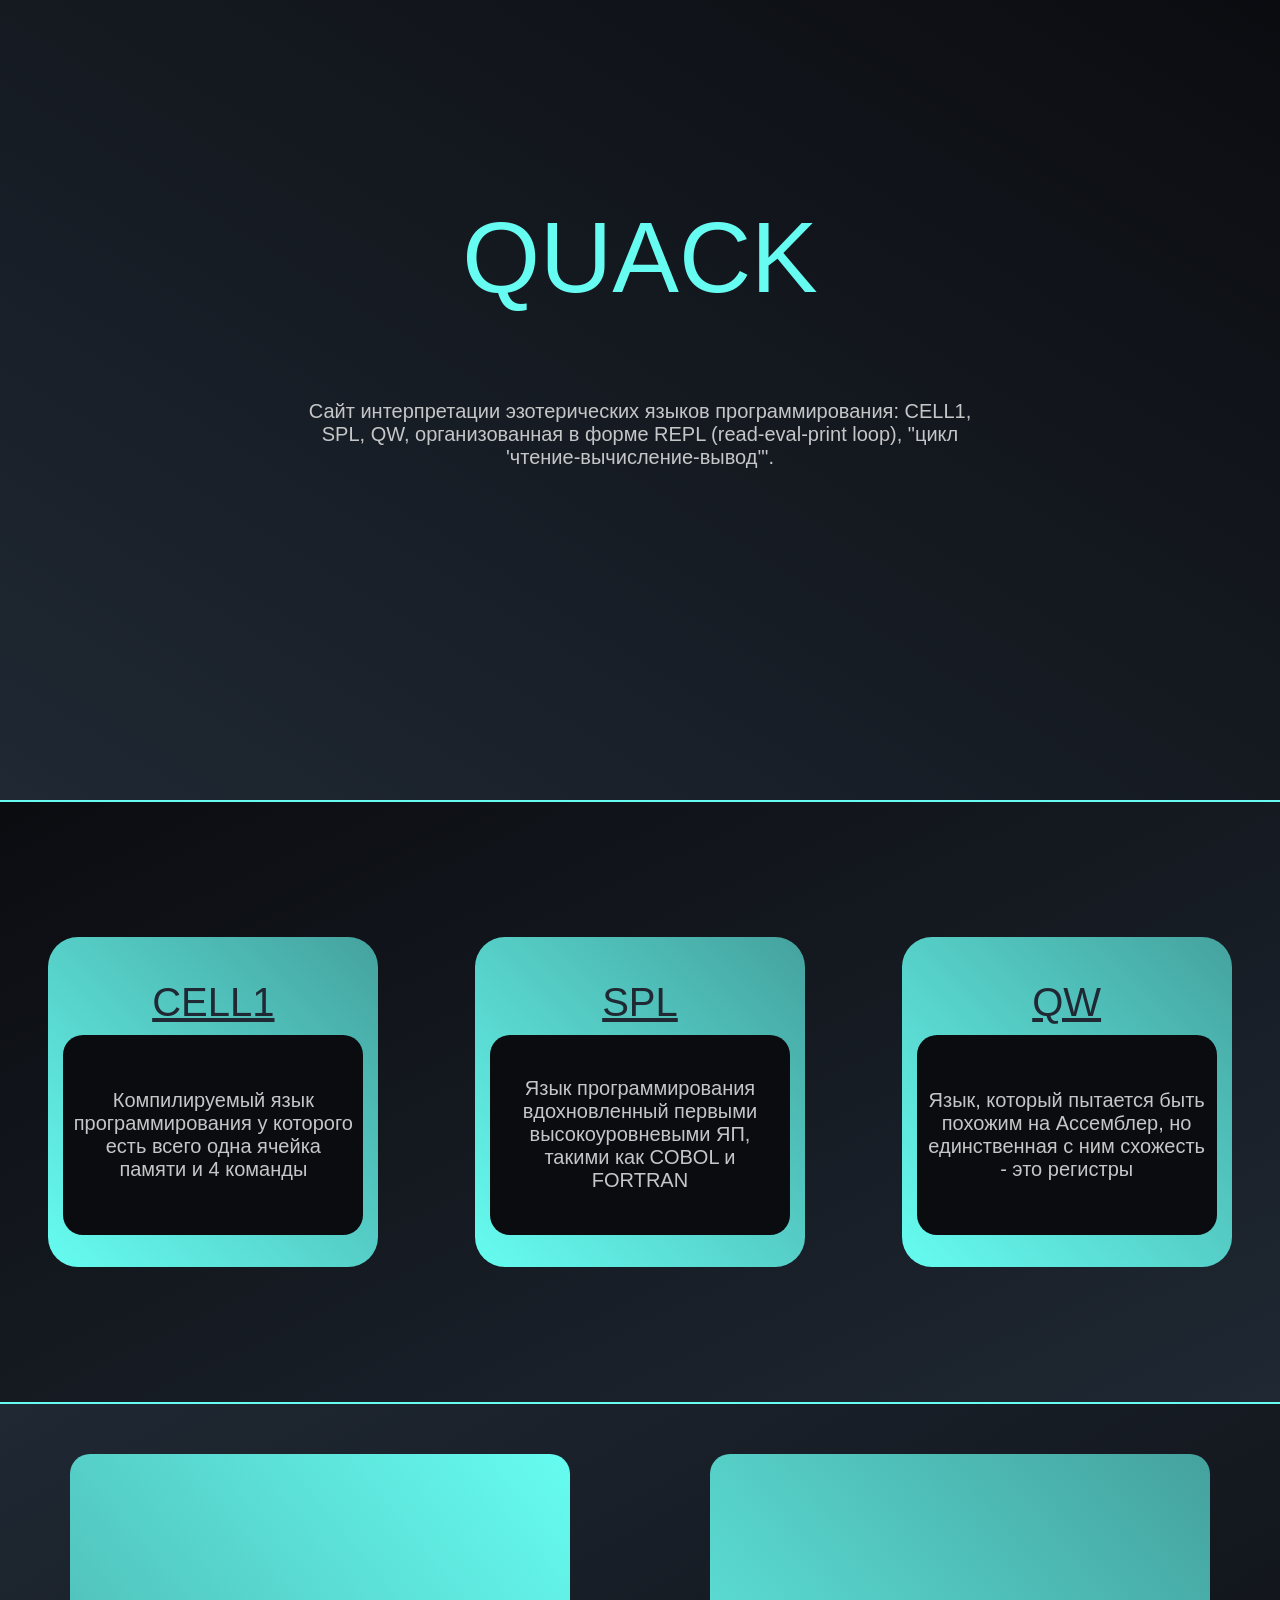
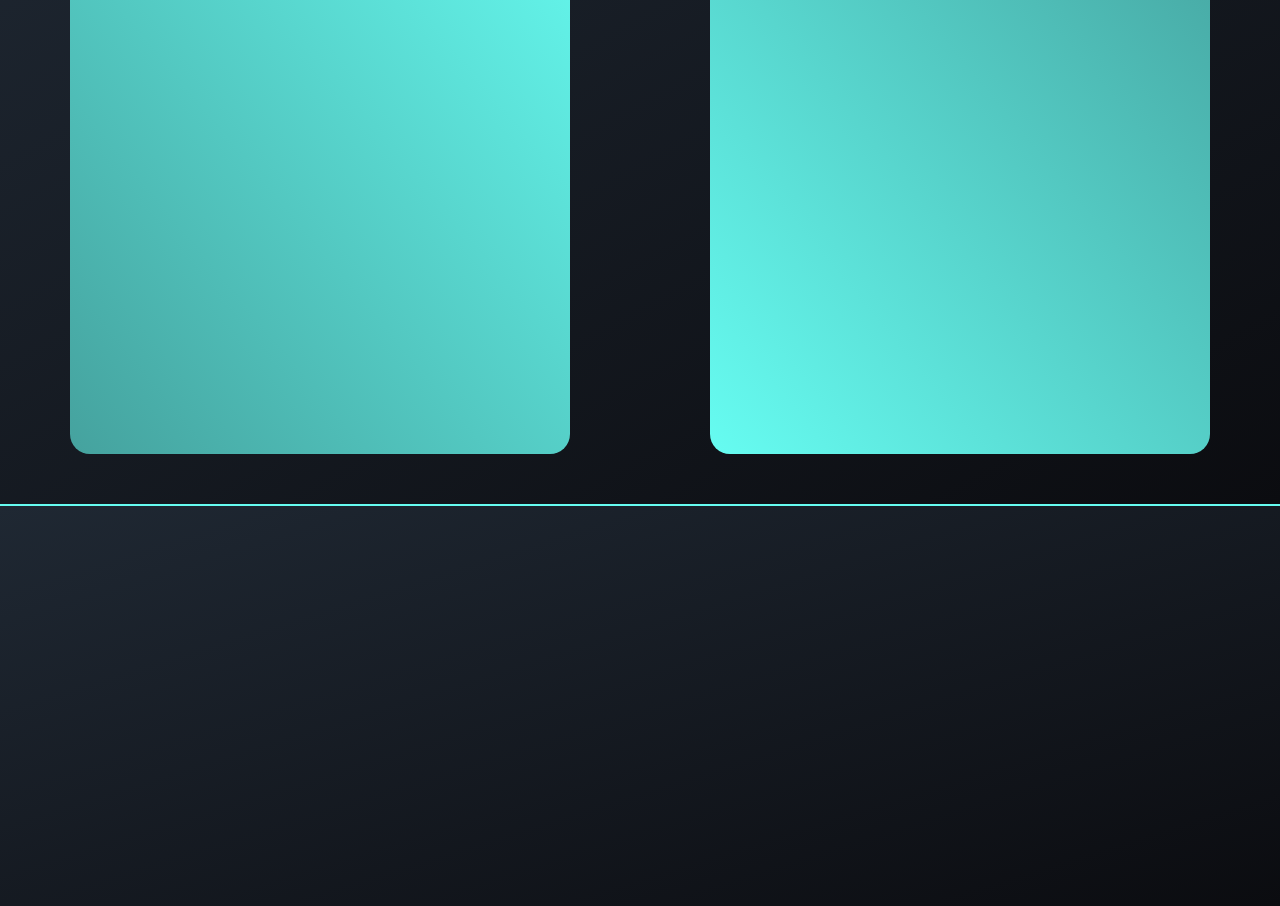
<file: index.html>
<!DOCTYPE html>

<html>
    <head>
        <title>QuackREPL</title>
        <link rel="stylesheet" href="css/body.css">
        <link rel="stylesheet" href="css/head.css">
        <link rel="stylesheet" href="css/content.css">
        <link rel="stylesheet" href="css/form.css">
        <link rel="stylesheet" href="css/footer.css">
    </head>
    <body>
        <header id="header">
            <div id="title">
                <p>QUACK</p>
            </div>
            <div id="description">
                <p>
                    Сайт интерпретации эзотерических языков программирования: CELL1, SPL, QW, 
                    организованная в форме REPL (read-eval-print loop), 
                    "цикл 'чтение-вычисление-вывод'".
                </p>
            </div>
        </header>
        <div id="languages">
            <div id="language">
                <a id="language-name" href="pages/CELL1.html">CELL1</a>
                <div id="language-desc-field">
                    <p id="lang-description">
                        Компилируемый язык программирования у которого есть всего одна ячейка памяти и 4 команды
                    </p>
                </div>
            </div>
            <div id="language">
                <a id="language-name" href="pages/SPL.html">SPL</a>
                <div id="language-desc-field">
                    <p id="lang-description">
                        Язык программирования вдохновленный первыми высокоуровневыми ЯП, 
                        такими как COBOL и FORTRAN
                    </p>
                </div>
            </div>
            <div id="language">
                <a id="language-name" href="pages/QW.html">QW</a>
                <div id="language-desc-field">
                    <p id="lang-description">
                        Язык, который пытается быть похожим на Ассемблер, но единственная с ним схожесть - 
                        это регистры
                    </p>
                </div>
            </div>
        </div>
        <div id="form-field">
            <div id="input-form">

            </div>
            <div id="output-form">

            </div>
        </div>
        <footer id="footer">

        </footer>
    </body>
</html>
</file>
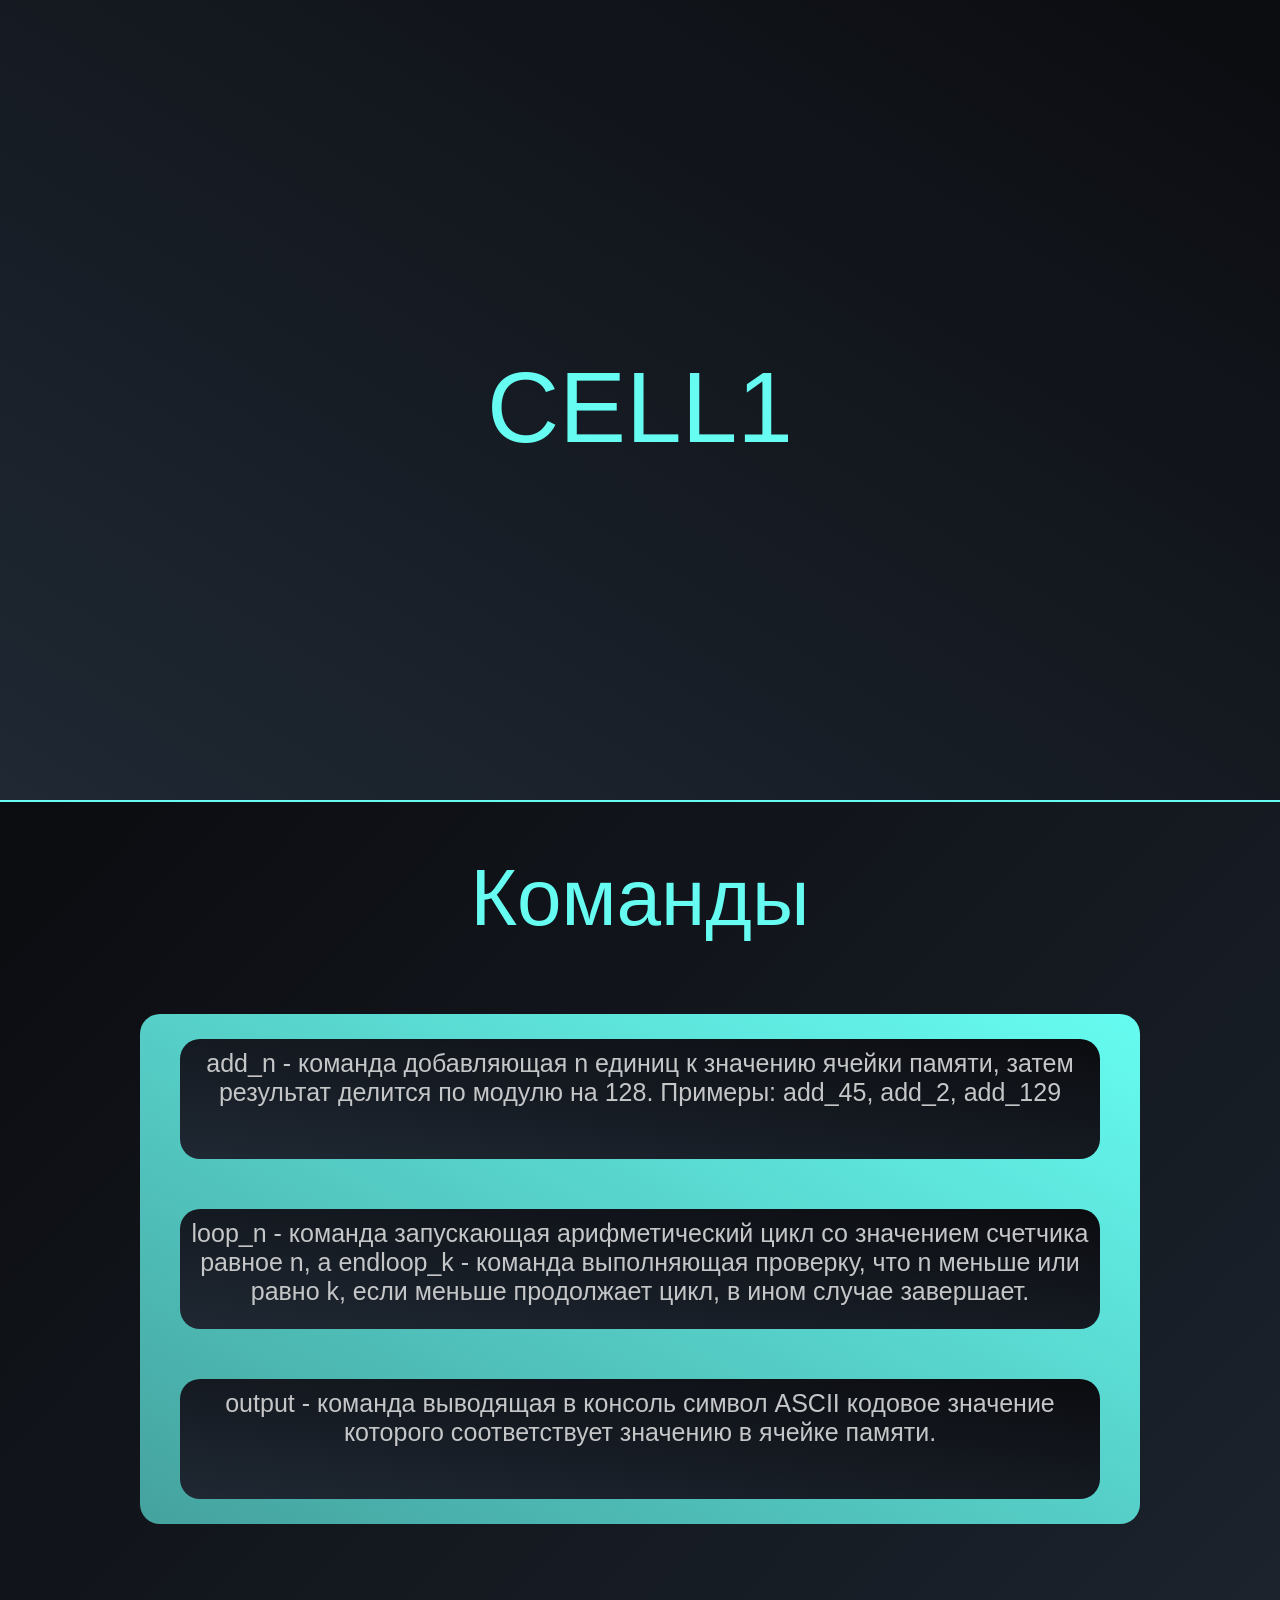
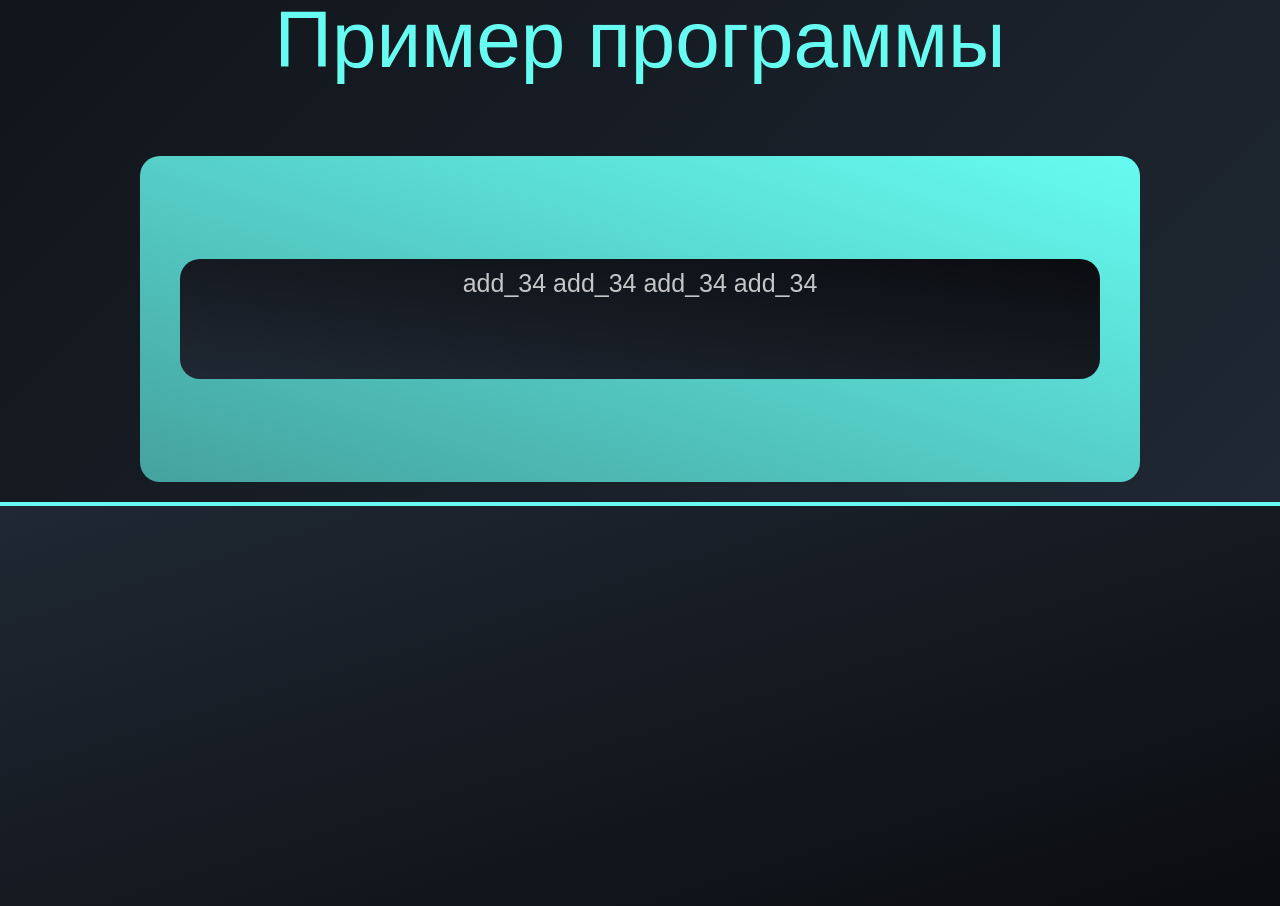
<file: pages/CELL1.html>
<!DOCTYPE html>

<html>
    <head>
        <title>QuackCELL1</title>
        <link rel="stylesheet" href="../css/body.css">
        <link rel="stylesheet" href="../css/head.css">
        <link rel="stylesheet" href="../css/content.css">
        <link rel="stylesheet" href="../css/footer.css">
        <link rel="stylesheet" href="../css/form.css">
        <link rel="stylesheet" href="../css/description.css">
    </head>
    <body>
        <header id="header">
            <div id="title">
                <p>CELL1</p>
            </div>
        </header>
        <div id="description-field">
            <p id="titles">Команды</p>
            <div id="commands-desc-field">
                <p>
                    add_n - команда добавляющая n единиц к значению ячейки памяти,
                    затем результат делится по модулю на 128.
                    Примеры: add_45, add_2, add_129
                </p>
                <p>
                    loop_n - команда запускающая арифметический цикл со значением счетчика 
                    равное n, a
                    endloop_k - команда выполняющая проверку, что n меньше  или равно k, если меньше
                    продолжает цикл, в ином случае завершает.
                </p>
                <p >
                    output - команда выводящая в консоль символ ASCII кодовое значение которого
                    соответствует значению в ячейке памяти.
                </p>
            </div>
            <p id="titles">Пример программы</p>
            <div id="commands-desc-field">
                <p>
                    <span>add_34</span>
                    <span>add_34</span>
                    <span>add_34</span>
                    <span>add_34</span>
                </p>
            </div>
        </div>
        <footer id="footer">

        </footer>
    </body>
</html>
</file>
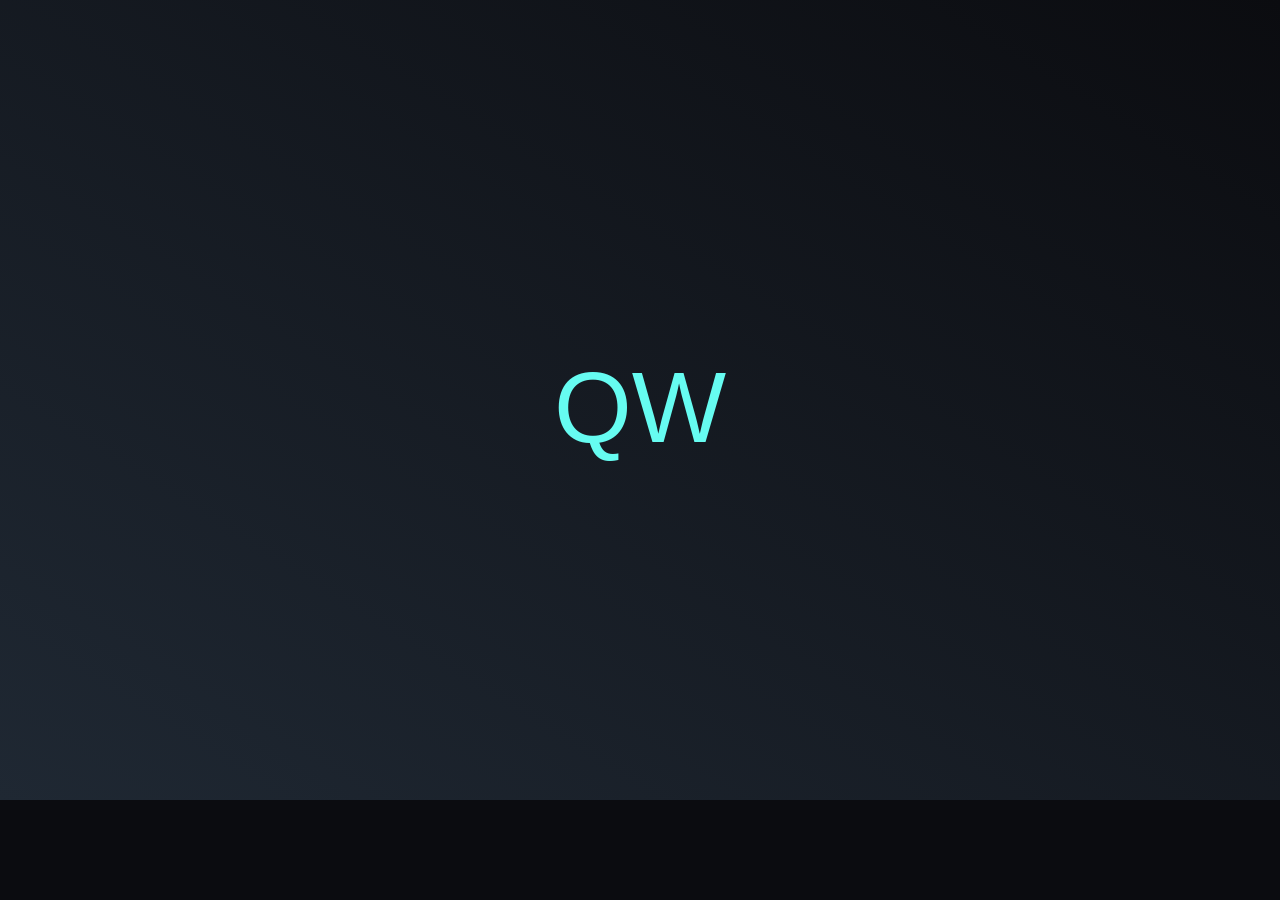
<file: pages/QW.html>
<!DOCTYPE html>

<html>
    <head>
        <title>QuackQW</title>
        <link rel="stylesheet" href="../css/body.css">
        <link rel="stylesheet" href="../css/head.css">
        <link rel="stylesheet" href="../css/content.css">
        <link rel="stylesheet" href="../css/footer.css">
        <link rel="stylesheet" href="../css/body.css">
        <link rel="stylesheet" href="../css/form.css">
        <link rel="stylesheet" href="../css/description.css">
    </head>
    <body>
        <header id="header">
            <div id="title">
                <p>QW</p>
            </div>
        </header>
        <div>

        </div>
    </body>
</html>
</file>
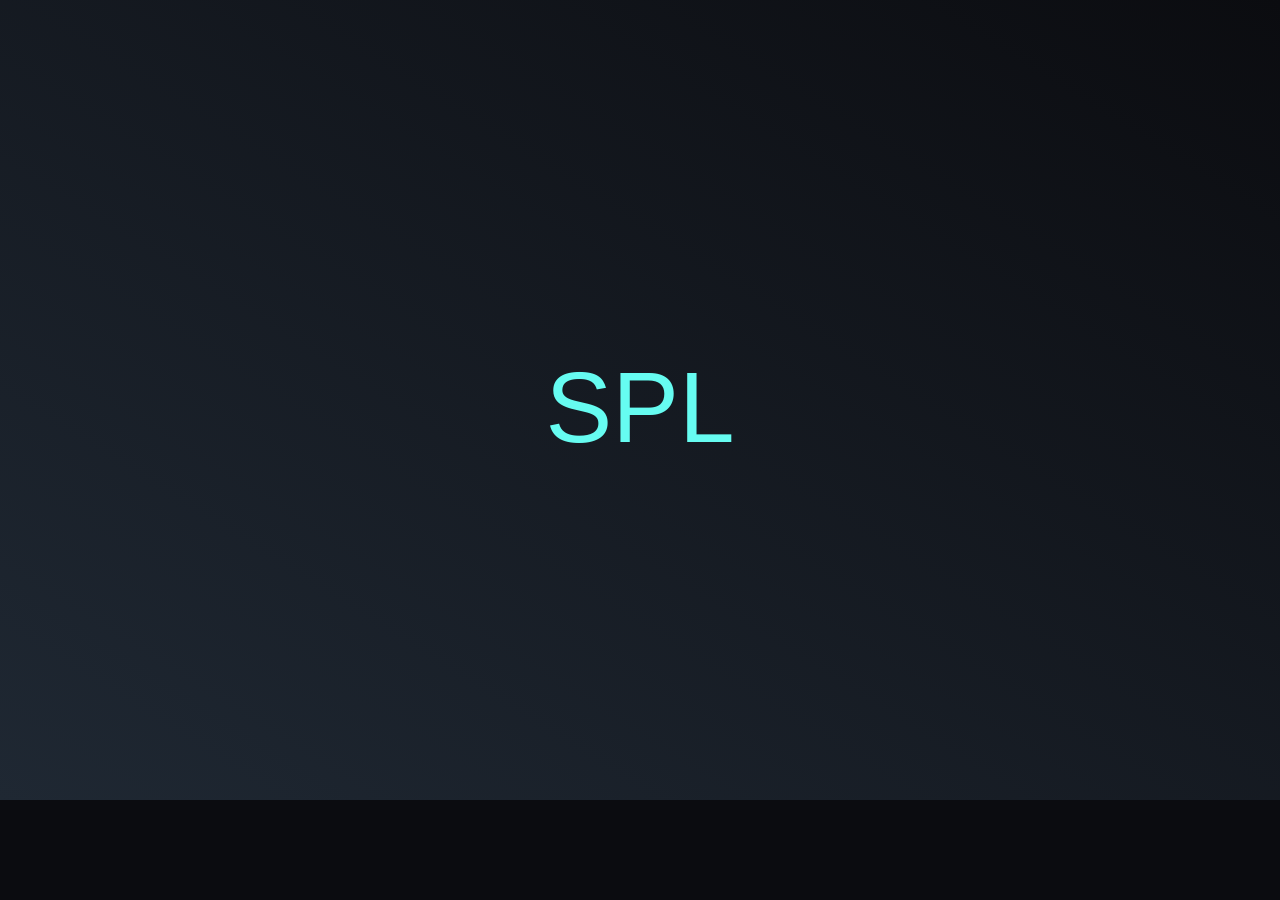
<file: pages/SPL.html>
<!DOCTYPE html>

<html>
    <head>
        <title>QuackSPL</title>
        <link rel="stylesheet" href="../css/body.css">
        <link rel="stylesheet" href="../css/head.css">
        <link rel="stylesheet" href="../css/content.css">
        <link rel="stylesheet" href="../css/footer.css">
        <link rel="stylesheet" href="../css/body.css">
        <link rel="stylesheet" href="../css/form.css">
        <link rel="stylesheet" href="../css/description.css">
    </head>
    <body>
        <header id="header">
            <div id="title">
                <p>SPL</p>
            </div>
        </header>
    </body>
</html>
</file>
<file: css/body.css>
body {
    padding: 0;
    margin: 0;
    background-color: #0b0c10;
}
</file>
<file: css/head.css>
#header {
    width: 100%;
    height: 800px;
    background: linear-gradient(to top right, #1f2833, #0b0c10);
    display: flex;
    align-items: center;
    flex-direction: column;
    justify-content: center;
}

#title {
    width: 100%;
    height: 300px;
    display: flex;
    flex-direction: row;
    justify-content: center;
    font-size: 100px;
    font-family: 'Segoe UI', Tahoma, Geneva, Verdana, sans-serif;
    color: #66fcf1;
}

#description {
    width: 100%;
    height: 300px;
    display: flex;
    flex-direction: row;
    justify-content: center;
    font-size: 20px;
    font-family: 'Segoe UI', Tahoma, Geneva, Verdana, sans-serif;
    color: #c5c6c7;
}

#description p {
    width: 700px;
    margin: 0;
    padding: 0;
    text-align: center;
    display: flex;
    flex-direction: row;
    justify-content: center;
}
</file>
<file: css/content.css>
#languages {
    width: 100%;
    height: 600px;
    background: linear-gradient(to bottom right, #0b0c10, #1f2833);
    border-top: #66fcf1 2px solid;
    border-bottom: #66fcf1 2px solid;
    display: flex;
    flex-direction: row;
    justify-content: space-around;
    align-items: center;
}

#language {
    width: 330px;
    height: 330px;
    border-radius: 30px;
    background: linear-gradient(to bottom left, #45a29e, #66fcf1);
    display: flex;
    flex-direction: column;
    align-items: center;
    justify-content: center;
}

#language-name {
    margin: 10px;
    padding: 0;
    color: #1f2833;
    font-family: 'Franklin Gothic Medium', 'Arial Narrow', Arial, sans-serif;
    font-size: 40px;
}

#language-desc-field {
    display: flex;
    align-items: center;
    width: 300px;
    height: 200px;
    border-radius: 20px;
    background-color: #0b0c10;
}

#lang-description {
    margin: 10px;
    font-size: 20px;
    font-family: 'Segoe UI', Tahoma, Geneva, Verdana, sans-serif;
    color: #c5c6c7;
    text-align: center;
}
</file>
<file: css/form.css>
#form-field {
    width: 100%;
    height: 700px;
    background: linear-gradient(to top left, #0b0c10, #1f2833);
    display: flex;
    flex-direction: row;
    align-items: center;
    justify-content: space-around;
}

#input-form {
    width: 500px;
    height: 600px;
    border-radius: 20px;
    background: linear-gradient(to top right, #45a29e, #66fcf1);
}

#output-form {
    width: 500px;
    height: 600px;
    border-radius: 20px;
    background: linear-gradient(to bottom left, #45a29e, #66fcf1);
}
</file>
<file: css/footer.css>
#footer {
    width: 100%;
    height: 400px;
    background: linear-gradient(to top left, #0b0c10, #1f2833);
    border-top: #66fcf1 2px solid;
}
</file>
<file: css/description.css>
/*
    equals content.css/languages 
*/
#description-field {
    width: 100%;
    height: 1300px;
    background: linear-gradient(to bottom right, #0b0c10, #1f2833);
    border-top: #66fcf1 2px solid;
    border-bottom: #66fcf1 2px solid;
    display: flex;
    flex-direction: column;
    justify-content: center;
    align-items: center;
}

#titles {
    margin: 50px;
    font-size: 80px;
    text-align: center;
    font-family: 'Segoe UI', Tahoma, Geneva, Verdana, sans-serif;
    color: #66fcf1;
}

#commands-desc-field {
    margin: 20px;
    display: flex;
    flex-direction: column;
    justify-content: space-around;
    align-items: center;
    width: 1000px;
    height: 600px;
    border-radius: 20px;
    background: linear-gradient(to top right, #45a29e, #66fcf1);
}

#commands-desc-field p {
    width: 90%;
    height: 100px;
    border-radius: 20px;
    padding: 10px;
    font-family: 'Segoe UI', Tahoma, Geneva, Verdana, sans-serif;
    font-size: 25px;
    text-align: center;
    color: #c5c6c7;
    background: linear-gradient(to bottom left, #0b0c10, #1f2833);
}
</file>
